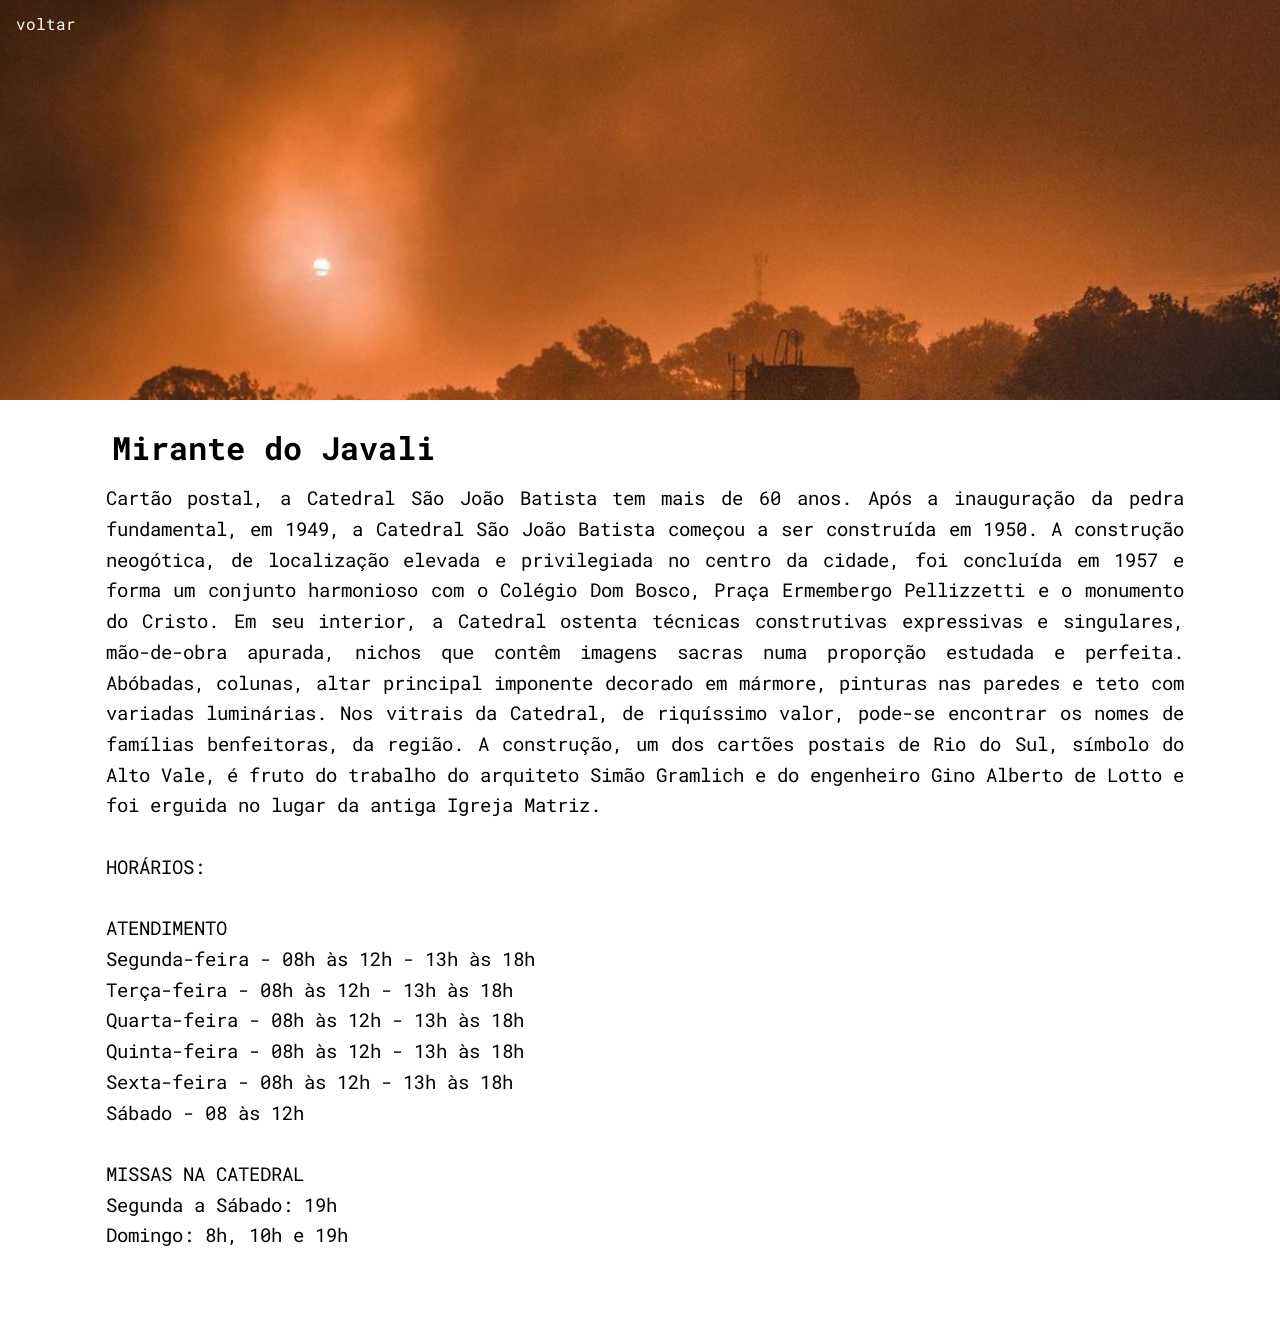
<file: src/html/mirante-javali.html>
<!DOCTYPE html>
<html lang="en">
<head>
    <meta charset="UTF-8">
    <meta http-equiv="X-UA-Compatible" content="IE=edge">
    <meta name="viewport" content="width=device-width, initial-scale=1.0">
    <title>Mirante do Javali</title>
    <link rel="stylesheet" href="../css/index.css">
    <link rel="stylesheet" href="../css/pagina.css">
    <link rel="stylesheet" href="../css/reset.css">
    <link rel="preconnect" href="https://fonts.googleapis.com">
    <link rel="preconnect" href="https://fonts.gstatic.com" crossorigin>
    <link href="https://fonts.googleapis.com/css2?family=Roboto+Mono:wght@100;300;400;700&display=swap" rel="stylesheet">
</head>
<body>

    <header>
        <a style="color: white;" class="voltar" href="./index.html">voltar</a>
        <div class="imagem-fundo" style="background-image: url('../image/javali.png');"></div>
    </header>
    <div class="container row">

        <div class="conteudo-principal col-xxl">
            <h1 class="titulo-principal ml">Mirante do Javali</h1>
    
            <p class="descricao ml mt">
                
                Cartão postal, a Catedral São João Batista tem mais de 60 anos. Após a inauguração da pedra fundamental, em 1949, a Catedral São João Batista começou a ser construída em 1950. A construção neogótica, de localização elevada e privilegiada no centro da cidade, foi concluída em 1957 e forma um conjunto harmonioso com o Colégio Dom Bosco, Praça Ermembergo Pellizzetti e o monumento do Cristo. Em seu interior, a Catedral ostenta técnicas construtivas expressivas e singulares, mão-de-obra apurada, nichos que contêm imagens sacras numa proporção estudada e perfeita. Abóbadas, colunas, altar principal imponente decorado em mármore, pinturas nas paredes e teto com variadas luminárias. Nos vitrais da Catedral, de riquíssimo valor, pode-se encontrar os nomes de famílias benfeitoras, da região. A construção, um dos cartões postais de Rio do Sul, símbolo do Alto Vale, é fruto do trabalho do arquiteto Simão Gramlich e do engenheiro Gino Alberto de Lotto e foi erguida no lugar da antiga Igreja Matriz.
    
                <br>
                <br>
                HORÁRIOS:<br>
                <br>
                ATENDIMENTO<br>
                Segunda-feira - 08h às 12h - 13h às 18h<br>
                Terça-feira - 08h às 12h - 13h às 18h<br>
                Quarta-feira - 08h às 12h - 13h às 18h<br>
                Quinta-feira - 08h às 12h - 13h às 18h<br>
                Sexta-feira - 08h às 12h - 13h às 18h<br>
                Sábado - 08 às 12h<br>
                <br>
                MISSAS NA CATEDRAL<br>
                Segunda a Sábado: 19h<br>
                Domingo: 8h, 10h e 19h  <br>
            </p>
        </div>


    </div>
    <footer>
         
    </footer>

</body>
</html>
</file>
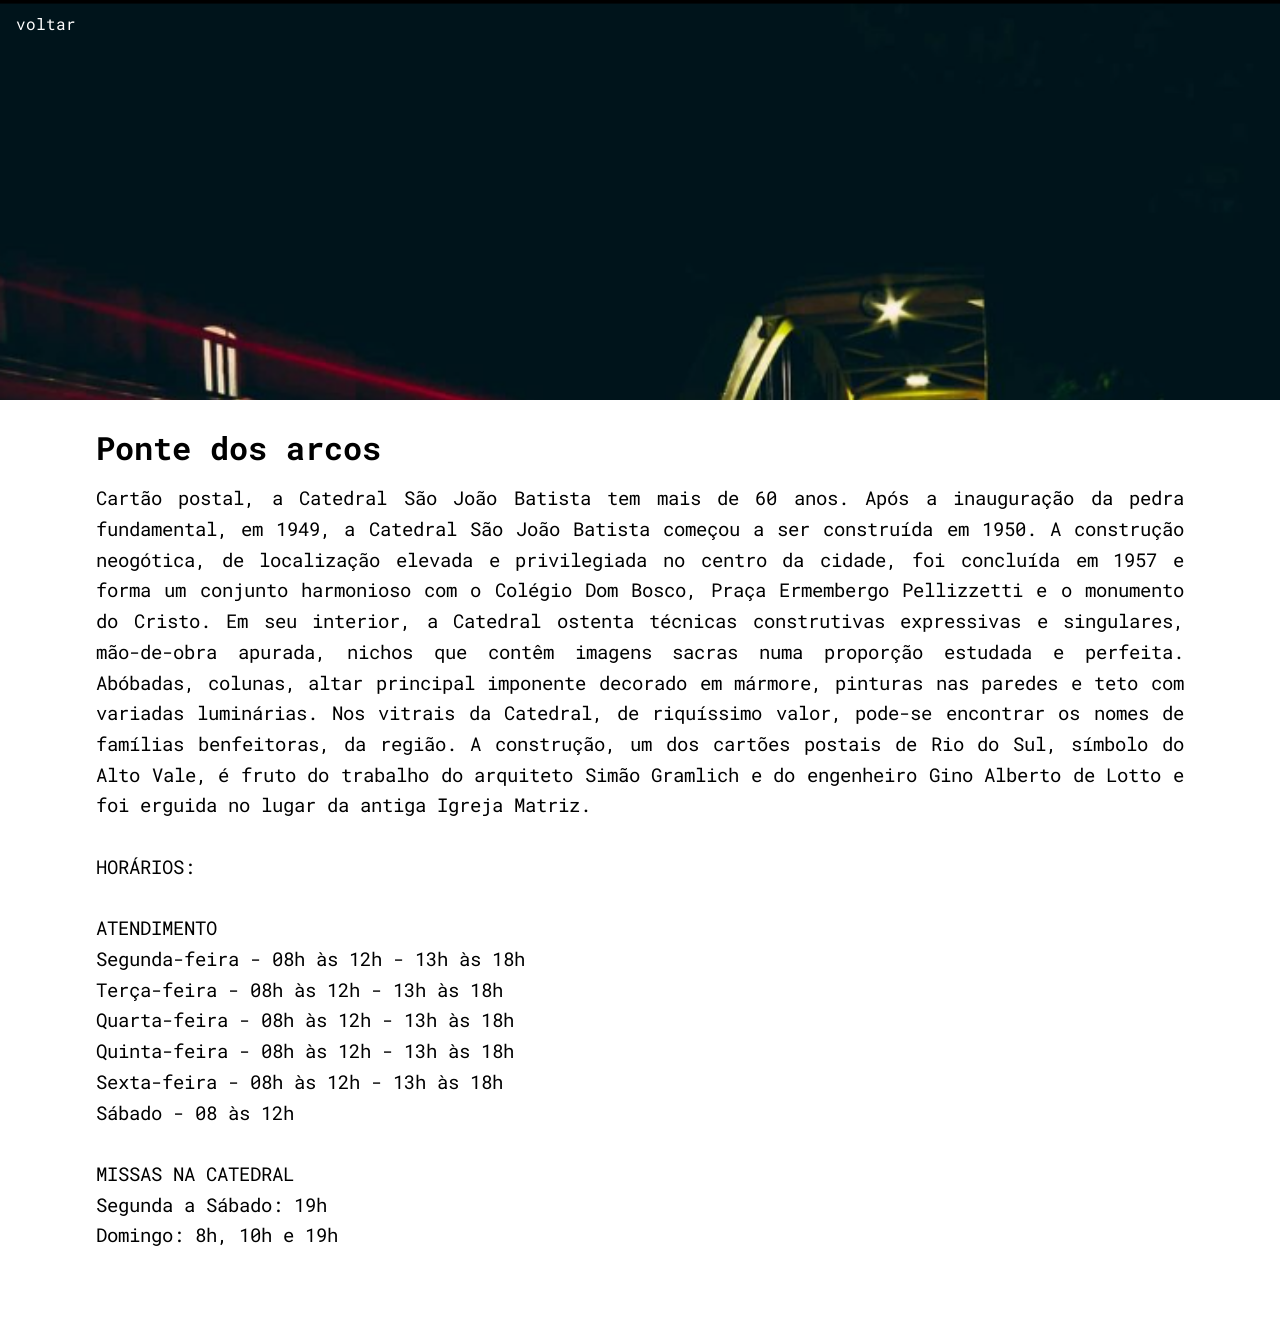
<file: src/html/ponte-arcos.html>
<!DOCTYPE html>
<html lang="en">
<head>
    <meta charset="UTF-8">
    <meta http-equiv="X-UA-Compatible" content="IE=edge">
    <meta name="viewport" content="width=device-width, initial-scale=1.0">
    <title>Ponte dos Arcos</title>
    <link rel="stylesheet" href="../css/index.css">
    <link rel="stylesheet" href="../css/pagina.css">
    <link rel="stylesheet" href="../css/reset.css">
    <link rel="preconnect" href="https://fonts.googleapis.com">
    <link rel="preconnect" href="https://fonts.gstatic.com" crossorigin>
    <link href="https://fonts.googleapis.com/css2?family=Roboto+Mono:wght@100;300;400;700&display=swap" rel="stylesheet">
</head>
<body>

    <header>
        <a style="color: white;" class="voltar" href="./index.html">voltar</a>
        <div class="imagem-fundo" style="background-image: url('../image/ponte-arcos.png');"></div>
    </header>
    <div class="container row">

        <div class="conteudo-principal col-xxl">
            <h1 class="titulo-principal">Ponte dos arcos</h1>
    
            <p class="descricao mt">
                
                Cartão postal, a Catedral São João Batista tem mais de 60 anos. Após a inauguração da pedra fundamental, em 1949, a Catedral São João Batista começou a ser construída em 1950. A construção neogótica, de localização elevada e privilegiada no centro da cidade, foi concluída em 1957 e forma um conjunto harmonioso com o Colégio Dom Bosco, Praça Ermembergo Pellizzetti e o monumento do Cristo. Em seu interior, a Catedral ostenta técnicas construtivas expressivas e singulares, mão-de-obra apurada, nichos que contêm imagens sacras numa proporção estudada e perfeita. Abóbadas, colunas, altar principal imponente decorado em mármore, pinturas nas paredes e teto com variadas luminárias. Nos vitrais da Catedral, de riquíssimo valor, pode-se encontrar os nomes de famílias benfeitoras, da região. A construção, um dos cartões postais de Rio do Sul, símbolo do Alto Vale, é fruto do trabalho do arquiteto Simão Gramlich e do engenheiro Gino Alberto de Lotto e foi erguida no lugar da antiga Igreja Matriz.
    
                <br>
                <br>
                HORÁRIOS:<br>
                <br>
                ATENDIMENTO<br>
                Segunda-feira - 08h às 12h - 13h às 18h<br>
                Terça-feira - 08h às 12h - 13h às 18h<br>
                Quarta-feira - 08h às 12h - 13h às 18h<br>
                Quinta-feira - 08h às 12h - 13h às 18h<br>
                Sexta-feira - 08h às 12h - 13h às 18h<br>
                Sábado - 08 às 12h<br>
                <br>
                MISSAS NA CATEDRAL<br>
                Segunda a Sábado: 19h<br>
                Domingo: 8h, 10h e 19h  <br>
            </p>
        </div>


    </div>
    <footer>
         
    </footer>

</body>
</html>
</file>
<file: src/css/index.css>
* {
    font-family: 'Roboto Mono', monospace !important;
}

.titulo-principal {
    font-weight: bold;
    font-size: 2em;
    margin-top: 1em;
    text-align: left;
}

.mt {
    margin-top: 1em;
}

.descricao {
    font-size: 1.2rem;
    line-height: 1.6;
}

.span-autor {
    font-weight: bold;
}

.div-autor {
    display: flex;
    flex-direction: row;
    align-items: center; 
}

.image-autor {
    width: 2em;
    border-radius: 100px;
}

.ml {
    margin-left: 0.5em;
}

.mb {
    margin-bottom: 1em;
}

.rodape {
    width: 92%;
    text-align: center;
    position: fixed;
    margin-top: 50vh;
}

.imagem-card {
    object-fit: cover;
    width: 17.9rem;
    height: 15rem;
}

.div-cards {
    display: flex;
    justify-content: center;
}

.div-imagem {
    width: 20rem;
}

a{
    text-decoration: none;
    color: black;
}

.div-card {
    display: flex;
    justify-content: center;
}
</file>
<file: src/css/pagina.css>
.imagem-fundo {
    width: 100%;
    height: 60vw;
    background-size: cover;
    background-repeat: repeat;
}

.conteudo-principal {
    width: 85%;
    margin: auto;
    margin-bottom: 5em;
}

.voltar {
    margin-top: 1em;
    margin-left: 1em;
    position: absolute;
}

.descricao {
    text-align: justify;
}

@media (max-width: 400px) {
 
    .descricao {
        font-size: 0.8em;
        width: 100%;
    }

}

@media (min-width: 1000px) {
 
    .imagem-fundo {
        width: 100%;
        height: 25em;
        background-size: cover;
        background-repeat: repeat;
    }

}

@media (min-width: 2000px) {
 
    .imagem-fundo {
        width: 100%;
        height: 30em;
        background-size: cover;
        background-repeat: repeat;
    }

}
</file>
